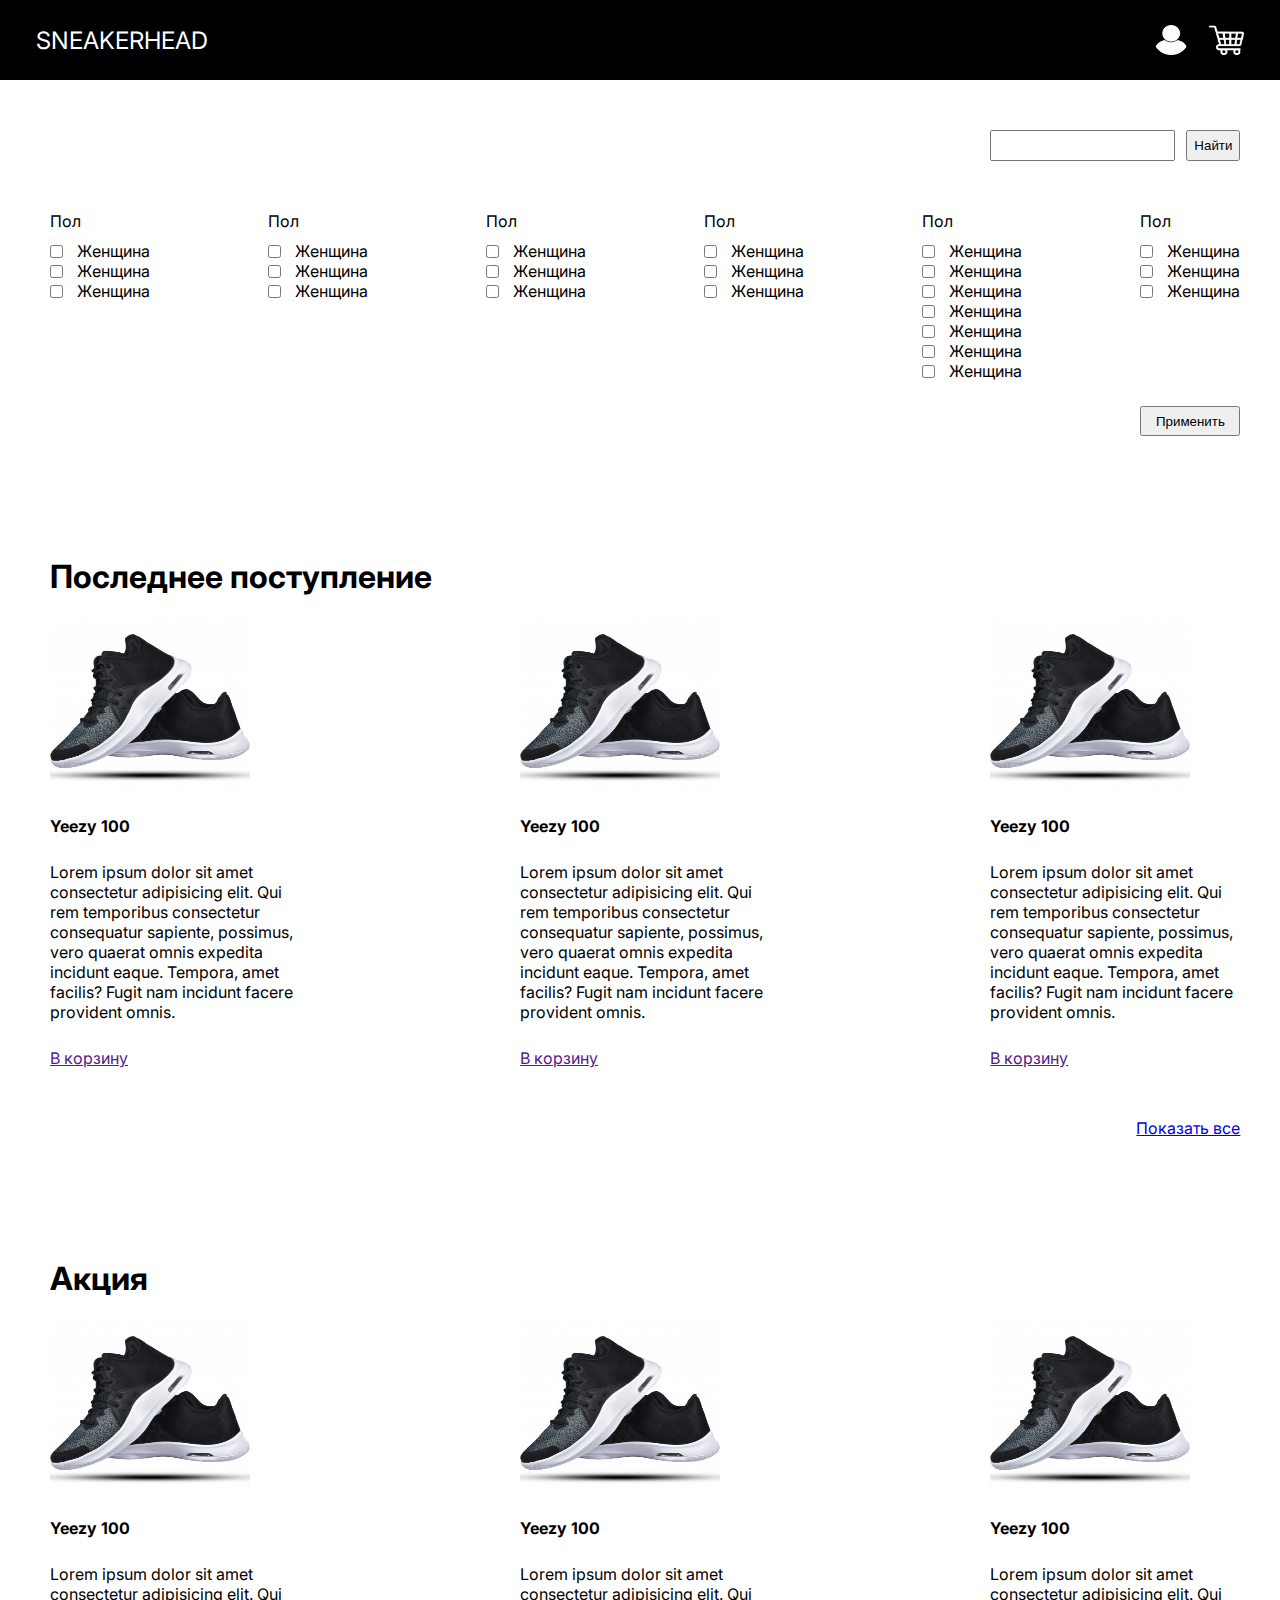
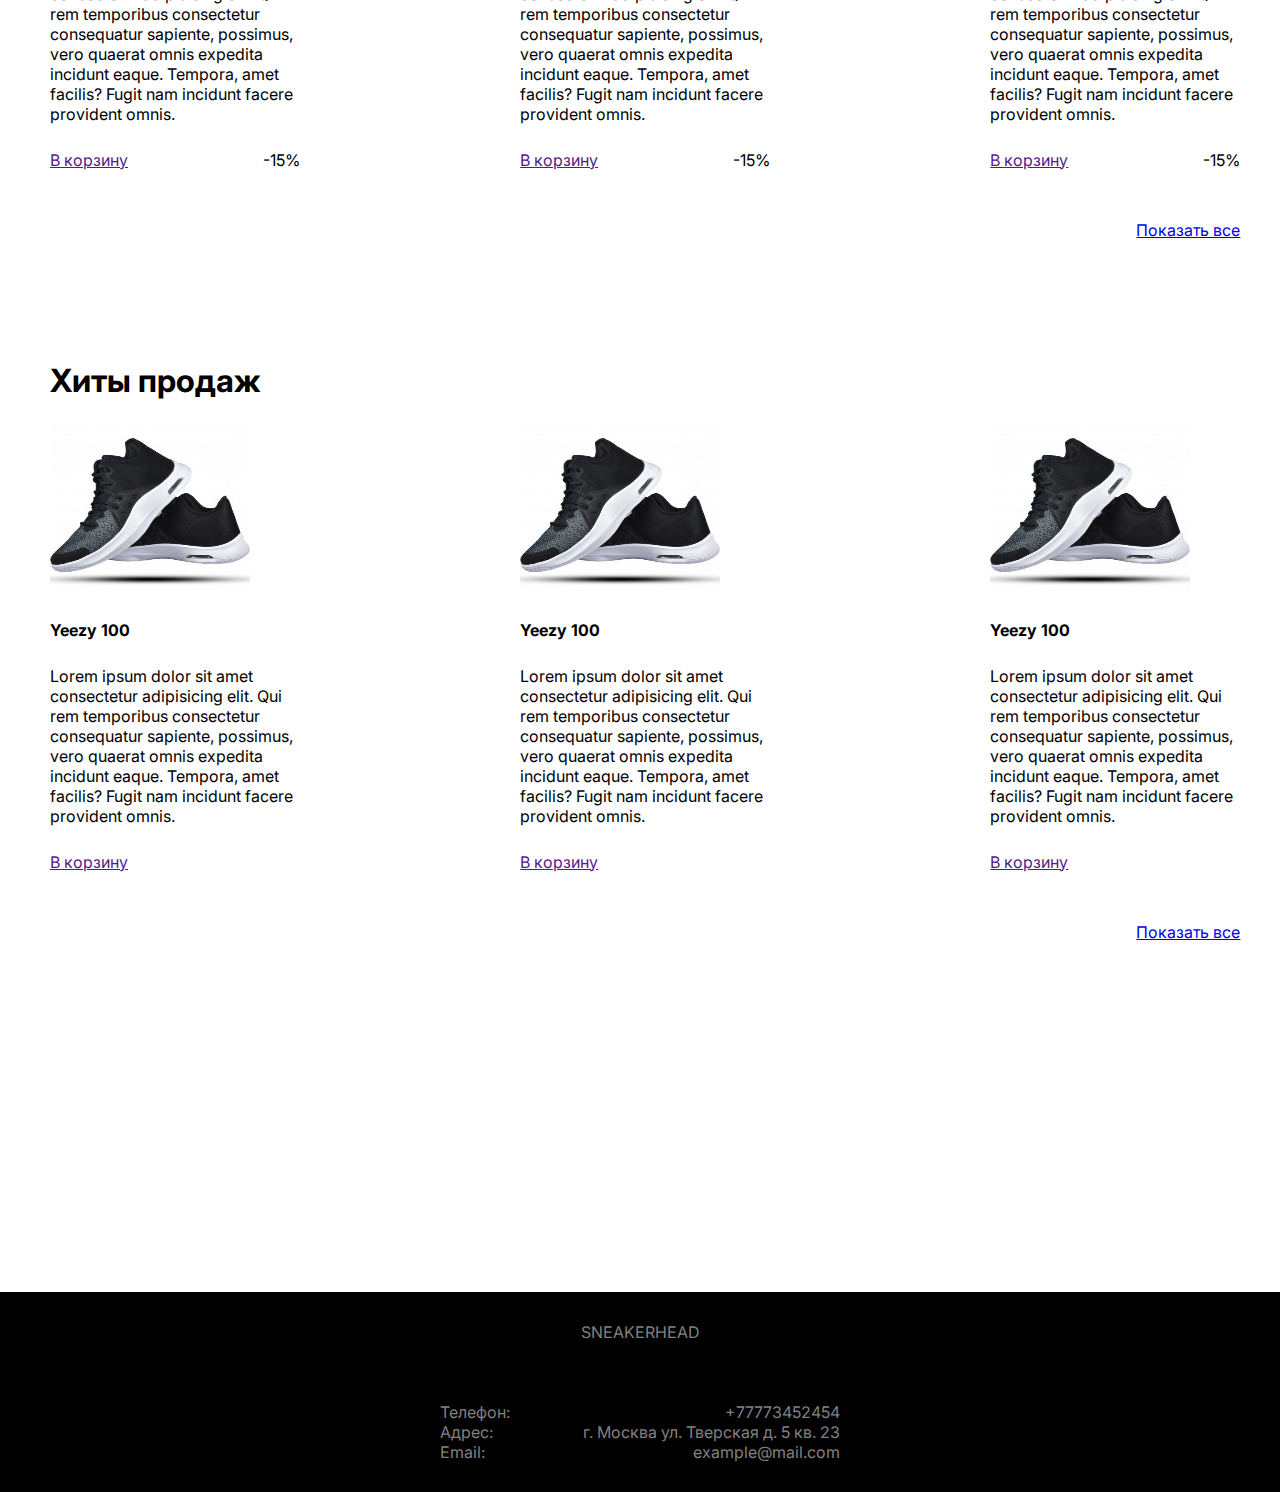
<file: index.html>
<!DOCTYPE html>
<html lang="en">
<head>
    <meta charset="UTF-8">
    <meta http-equiv="X-UA-Compatible" content="IE=edge">
    <meta name="viewport" content="width=device-width, initial-scale=1.0">
    <link rel="stylesheet" href="main.css">
    <link rel="stylesheet" href="css/header.css">
    <link rel="stylesheet" href="css/footer.css">
    <link rel="stylesheet" href="css/index.css">
    <link rel="preconnect" href="https://fonts.gstatic.com" />
		<link
			href="https://fonts.googleapis.com/css2?family=Inter:wght@300&display=swap"
			rel="stylesheet"
		/>
    <title>Document</title>
</head>
<body>
    <header>
        <nav>
            <span class="site-name-nav">sneakerhead</span>
            <div class="nav-separator"></div>
            <div class="left-nav-side-panel">
                <img src="img/user.jpg" alt="" class="left-nav-side-img">
                <img class="left-nav-side-img" src="img/cart.jpg" alt="">
            </div>
        </nav>
    </header>
    <main>
        <section class="search-name">
            <form action="get" class="search-name-form">
                <input class="search-name-input" type="text" name="" id="">
                <button class="search-name-btn">Найти</button>
            </form>
        </section>
        <section class="search-param">
            <form action="" class="search-param-form">
                <div class="search-param-groups">
                    <div class="search-param-group">
                        <span class="search-param-group-name">Пол</span>
                        <div class="search-param-group-params-list">
                            <div class="search-param-group-param">
                                <input type="checkbox" name="" id="" class="search-param-group-box">
                                <span class="search-param-group-text">Женщина</span>
                            </div>
                            <div class="search-param-group-param">
                                <input type="checkbox" name="" id="" class="search-param-group-box">
                                <span class="search-param-group-text">Женщина</span>
                            </div>
                            <div class="search-param-group-param">
                                <input type="checkbox" name="" id="" class="search-param-group-box">
                                <span class="search-param-group-text">Женщина</span>
                            </div>
                        </div>
                    </div>
                    <div class="search-param-group">
                        <span class="search-param-group-name">Пол</span>
                        <div class="search-param-group-params-list">
                            <div class="search-param-group-param">
                                <input type="checkbox" name="" id="" class="search-param-group-box">
                                <span class="search-param-group-text">Женщина</span>
                            </div>
                            <div class="search-param-group-param">
                                <input type="checkbox" name="" id="" class="search-param-group-box">
                                <span class="search-param-group-text">Женщина</span>
                            </div>
                            <div class="search-param-group-param">
                                <input type="checkbox" name="" id="" class="search-param-group-box">
                                <span class="search-param-group-text">Женщина</span>
                            </div>
                        </div>
                    </div>
                    <div class="search-param-group">
                        <span class="search-param-group-name">Пол</span>
                        <div class="search-param-group-params-list">
                            <div class="search-param-group-param">
                                <input type="checkbox" name="" id="" class="search-param-group-box">
                                <span class="search-param-group-text">Женщина</span>
                            </div>
                            <div class="search-param-group-param">
                                <input type="checkbox" name="" id="" class="search-param-group-box">
                                <span class="search-param-group-text">Женщина</span>
                            </div>
                            <div class="search-param-group-param">
                                <input type="checkbox" name="" id="" class="search-param-group-box">
                                <span class="search-param-group-text">Женщина</span>
                            </div>
                        </div>
                    </div>
                    <div class="search-param-group">
                        <span class="search-param-group-name">Пол</span>
                        <div class="search-param-group-params-list">
                            <div class="search-param-group-param">
                                <input type="checkbox" name="" id="" class="search-param-group-box">
                                <span class="search-param-group-text">Женщина</span>
                            </div>
                            <div class="search-param-group-param">
                                <input type="checkbox" name="" id="" class="search-param-group-box">
                                <span class="search-param-group-text">Женщина</span>
                            </div>
                            <div class="search-param-group-param">
                                <input type="checkbox" name="" id="" class="search-param-group-box">
                                <span class="search-param-group-text">Женщина</span>
                            </div>
                        </div>
                    </div>
                    <div class="search-param-group">
                        <span class="search-param-group-name">Пол</span>
                        <div class="search-param-group-params-list">
                            <div class="search-param-group-param">
                                <input type="checkbox" name="" id="" class="search-param-group-box">
                                <span class="search-param-group-text">Женщина</span>
                            </div>
                            <div class="search-param-group-param">
                                <input type="checkbox" name="" id="" class="search-param-group-box">
                                <span class="search-param-group-text">Женщина</span>
                            </div>
                            <div class="search-param-group-param">
                                <input type="checkbox" name="" id="" class="search-param-group-box">
                                <span class="search-param-group-text">Женщина</span>
                            </div>
                            <div class="search-param-group-param">
                                <input type="checkbox" name="" id="" class="search-param-group-box">
                                <span class="search-param-group-text">Женщина</span>
                            </div>
                            <div class="search-param-group-param">
                                <input type="checkbox" name="" id="" class="search-param-group-box">
                                <span class="search-param-group-text">Женщина</span>
                            </div>
                            <div class="search-param-group-param">
                                <input type="checkbox" name="" id="" class="search-param-group-box">
                                <span class="search-param-group-text">Женщина</span>
                            </div>
                            <div class="search-param-group-param">
                                <input type="checkbox" name="" id="" class="search-param-group-box">
                                <span class="search-param-group-text">Женщина</span>
                            </div>
                        </div>
                    </div>
                    <div class="search-param-group">
                        <span class="search-param-group-name">Пол</span>
                        <div class="search-param-group-params-list">
                            <div class="search-param-group-param">
                                <input type="checkbox" name="" id="" class="search-param-group-box">
                                <span class="search-param-group-text">Женщина</span>
                            </div>
                            <div class="search-param-group-param">
                                <input type="checkbox" name="" id="" class="search-param-group-box">
                                <span class="search-param-group-text">Женщина</span>
                            </div>
                            <div class="search-param-group-param">
                                <input type="checkbox" name="" id="" class="search-param-group-box">
                                <span class="search-param-group-text">Женщина</span>
                            </div>
                        </div>
                    </div>
                </div>
                <button class="search-param-btn">Применить</button>
            </form>
        </section>
        <section class="latest-crosses crosses-section">
            <h1>Последнее поступление</h1>
            <div class="crosses-list">
                <div class="cross-card">
                    <img src="img/index.jpg" alt="" class="cross-card-img"><span class="cross-card-name">Yeezy 100</span><span class="cross-card-descr">Lorem ipsum dolor sit amet consectetur adipisicing elit. Qui rem temporibus consectetur consequatur sapiente, possimus, vero quaerat omnis expedita incidunt eaque. Tempora, amet facilis? Fugit nam incidunt facere provident omnis.</span>
                    <div class="cross-card-actions"><a href="" class="cross-card-cart">В корзину</a></div>
                </div>
                <div class="cross-card">
                    <img src="img/index.jpg" alt="" class="cross-card-img"><span class="cross-card-name">Yeezy 100</span><span class="cross-card-descr">Lorem ipsum dolor sit amet consectetur adipisicing elit. Qui rem temporibus consectetur consequatur sapiente, possimus, vero quaerat omnis expedita incidunt eaque. Tempora, amet facilis? Fugit nam incidunt facere provident omnis.</span>
                    <div class="cross-card-actions"><a href="" class="cross-card-cart">В корзину</a></div>
                </div>
                <div class="cross-card">
                    <img src="img/index.jpg" alt="" class="cross-card-img"><span class="cross-card-name">Yeezy 100</span><span class="cross-card-descr">Lorem ipsum dolor sit amet consectetur adipisicing elit. Qui rem temporibus consectetur consequatur sapiente, possimus, vero quaerat omnis expedita incidunt eaque. Tempora, amet facilis? Fugit nam incidunt facere provident omnis.</span>
                    <div class="cross-card-actions"><a href="" class="cross-card-cart">В корзину</a></div>
                </div>
            </div>
            <a class="show-all-crosses-link" href="all-crosses.html">Показать все</a>
        </section>
        <section class="latest-crosses crosses-section">
            <h1>Акция</h1>
            <div class="crosses-list">
                <div class="cross-card">
                    <img src="img/index.jpg" alt="" class="cross-card-img"><span class="cross-card-name">Yeezy 100</span><span class="cross-card-descr">Lorem ipsum dolor sit amet consectetur adipisicing elit. Qui rem temporibus consectetur consequatur sapiente, possimus, vero quaerat omnis expedita incidunt eaque. Tempora, amet facilis? Fugit nam incidunt facere provident omnis.</span>
                    <div class="cross-card-actions"><a href="" class="cross-card-cart">В корзину</a><span class="discount-value">15</span></div>
                </div>
                <div class="cross-card">
                    <img src="img/index.jpg" alt="" class="cross-card-img"><span class="cross-card-name">Yeezy 100</span><span class="cross-card-descr">Lorem ipsum dolor sit amet consectetur adipisicing elit. Qui rem temporibus consectetur consequatur sapiente, possimus, vero quaerat omnis expedita incidunt eaque. Tempora, amet facilis? Fugit nam incidunt facere provident omnis.</span>
                    <div class="cross-card-actions"><a href="" class="cross-card-cart">В корзину</a><span class="discount-value">15</span></div>
                </div>
                <div class="cross-card">
                    <img src="img/index.jpg" alt="" class="cross-card-img"><span class="cross-card-name">Yeezy 100</span><span class="cross-card-descr">Lorem ipsum dolor sit amet consectetur adipisicing elit. Qui rem temporibus consectetur consequatur sapiente, possimus, vero quaerat omnis expedita incidunt eaque. Tempora, amet facilis? Fugit nam incidunt facere provident omnis.</span>
                    <div class="cross-card-actions"><a href="" class="cross-card-cart">В корзину</a><span class="discount-value">15</span></div>
                </div>
            </div>
            <a class="show-all-crosses-link" href="all-crosses.html">Показать все</a>
        </section>
        <section class="latest-crosses crosses-section">
            <h1>Хиты продаж</h1>
            <div class="crosses-list">
                <div class="cross-card">
                    <img src="img/index.jpg" alt="" class="cross-card-img"><span class="cross-card-name">Yeezy 100</span><span class="cross-card-descr">Lorem ipsum dolor sit amet consectetur adipisicing elit. Qui rem temporibus consectetur consequatur sapiente, possimus, vero quaerat omnis expedita incidunt eaque. Tempora, amet facilis? Fugit nam incidunt facere provident omnis.</span>
                    <div class="cross-card-actions"><a href="" class="cross-card-cart">В корзину</a></div>
                </div>
                <div class="cross-card">
                    <img src="img/index.jpg" alt="" class="cross-card-img"><span class="cross-card-name">Yeezy 100</span><span class="cross-card-descr">Lorem ipsum dolor sit amet consectetur adipisicing elit. Qui rem temporibus consectetur consequatur sapiente, possimus, vero quaerat omnis expedita incidunt eaque. Tempora, amet facilis? Fugit nam incidunt facere provident omnis.</span>
                    <div class="cross-card-actions"><a href="" class="cross-card-cart">В корзину</a></div>
                </div>
                <div class="cross-card">
                    <img src="img/index.jpg" alt="" class="cross-card-img"><span class="cross-card-name">Yeezy 100</span><span class="cross-card-descr">Lorem ipsum dolor sit amet consectetur adipisicing elit. Qui rem temporibus consectetur consequatur sapiente, possimus, vero quaerat omnis expedita incidunt eaque. Tempora, amet facilis? Fugit nam incidunt facere provident omnis.</span>
                    <div class="cross-card-actions"><a href="" class="cross-card-cart">В корзину</a></div>
                </div>
            </div>
            <a class="show-all-crosses-link" href="all-crosses.html">Показать все</a>
        </section>
    </main>
    <footer>
        <div class="footer-contacts">
            <span class="footer-site-name">sneakerhead</span>
            <div class="footer-contacts-list">
                <div class="footer-contact-item">
                    <div class="footer-contact-param">Телефон</div>
                    <div class="footer-contact-value">+77773452454</div>
                </div>
                <div class="footer-contact-item">
                    <div class="footer-contact-param">Адрес</div>
                    <div class="footer-contact-value">г. Москва ул. Тверская д. 5 кв. 23</div>
                </div>
                <div class="footer-contact-item">
                    <div class="footer-contact-param">Email</div>
                    <div class="footer-contact-value">example@mail.com</div>
                </div>
            </div>
        </div>
    </footer>
</body>
</html>
</body>
</html>
</file>
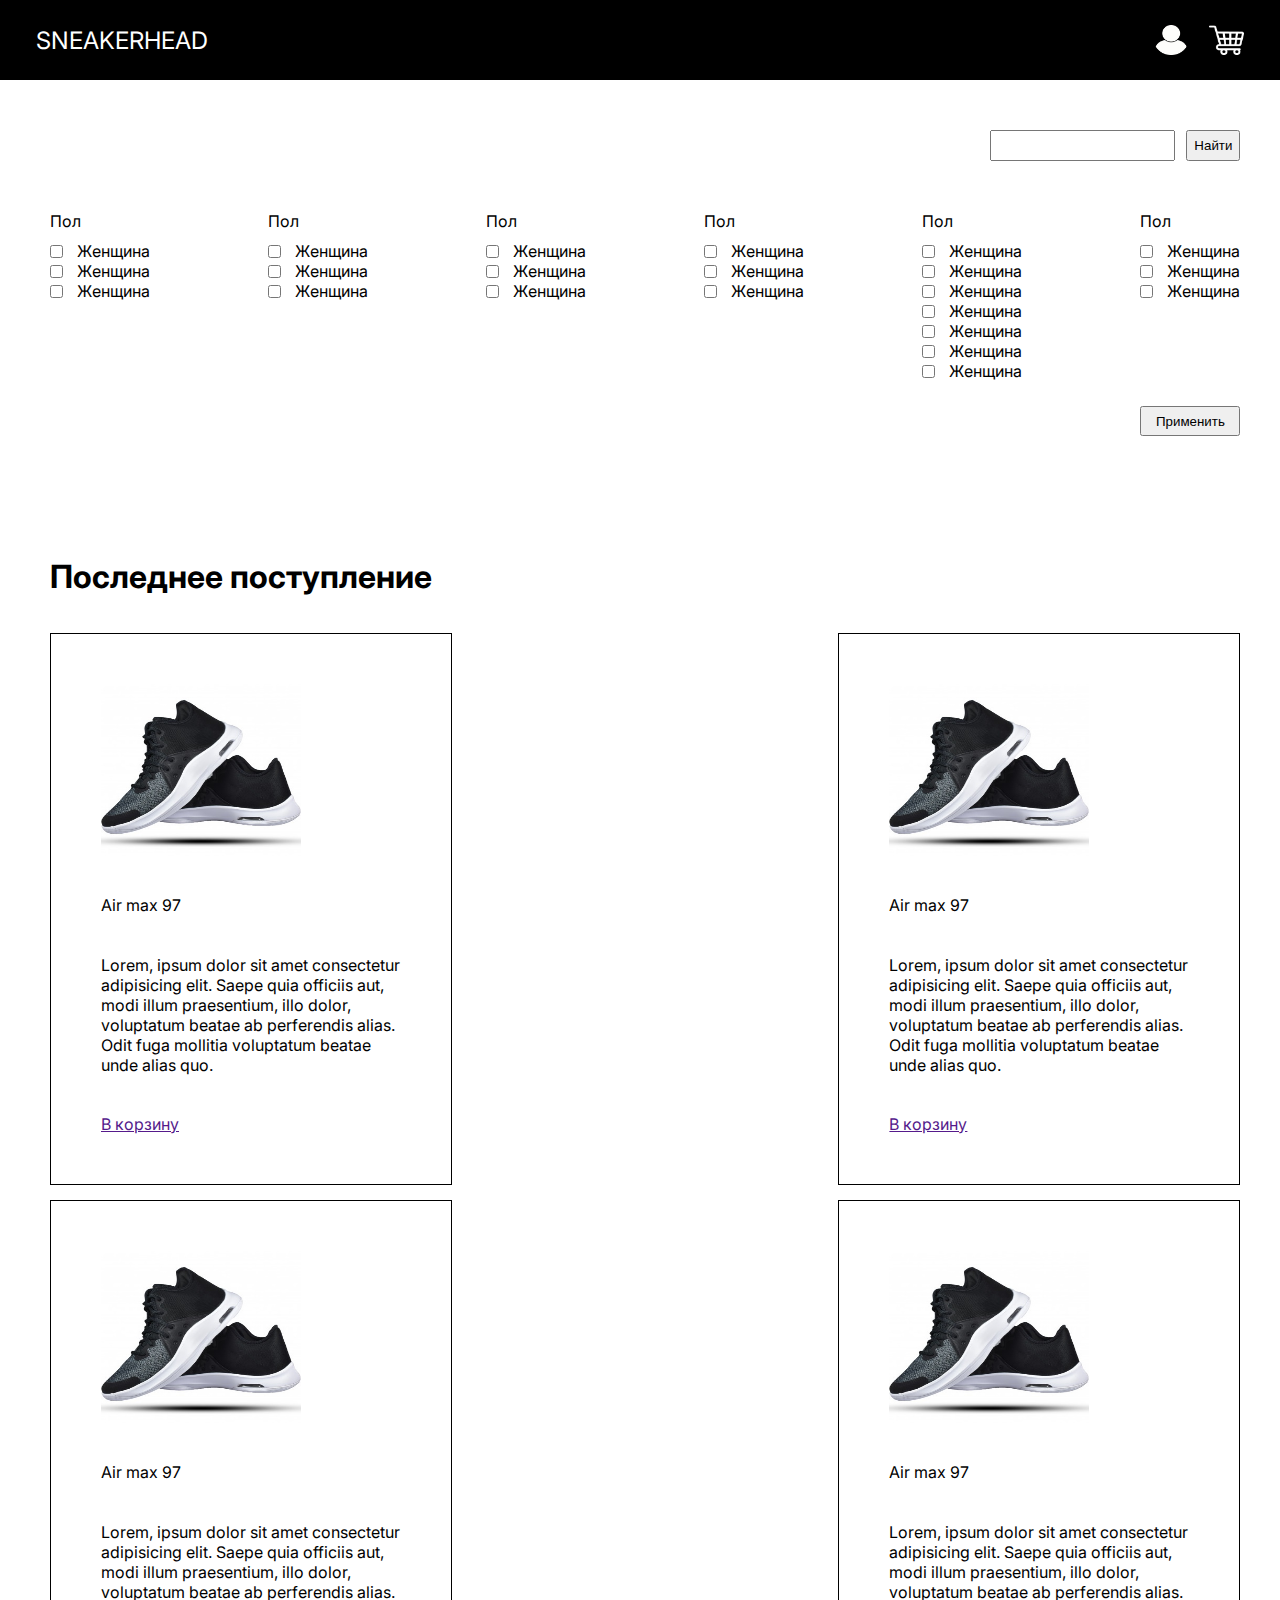
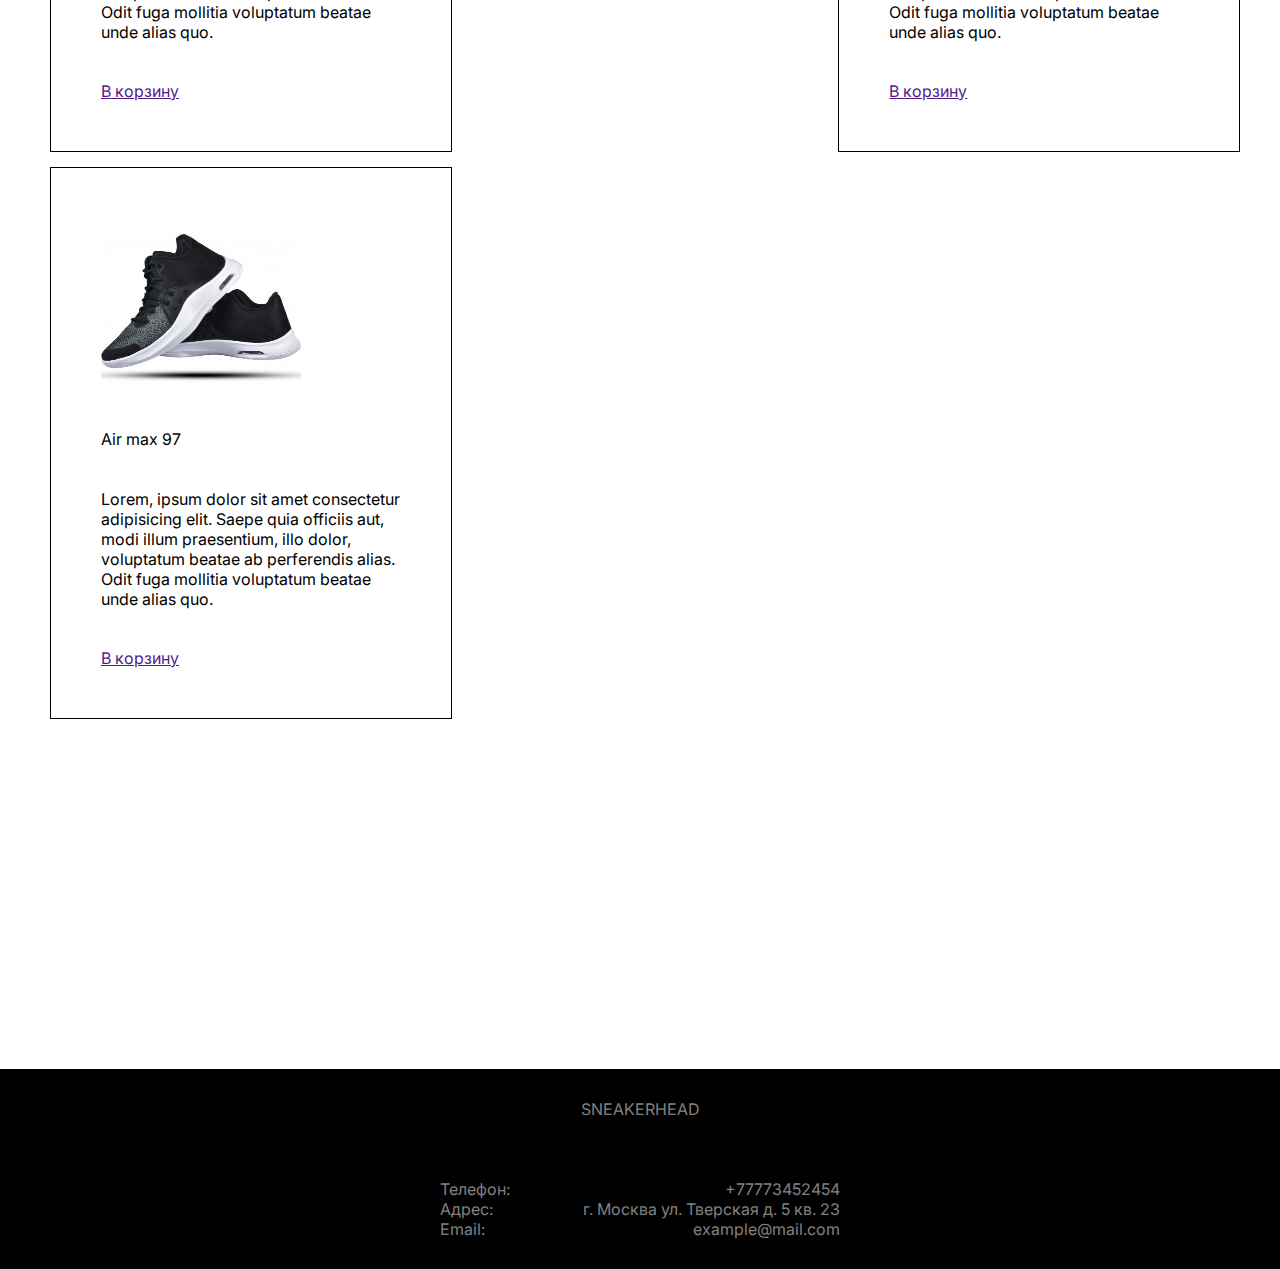
<file: all-crosses.html>
<!DOCTYPE html>
<html lang="en">
<head>
    <meta charset="UTF-8">
    <meta http-equiv="X-UA-Compatible" content="IE=edge">
    <meta name="viewport" content="width=device-width, initial-scale=1.0">
    <link rel="stylesheet" href="main.css">
    <link rel="stylesheet" href="css/header.css">
    <link rel="stylesheet" href="css/footer.css">
    <link rel="stylesheet" href="css/all-crosses.css">
    <link rel="preconnect" href="https://fonts.gstatic.com" />
		<link
			href="https://fonts.googleapis.com/css2?family=Inter:wght@300&display=swap"
			rel="stylesheet"
		/>
    <title>Document</title>
</head>
<body>
    <header>
        <nav>
            <span class="site-name-nav">
                sneakerhead
            </span>
            <div class="nav-separator"></div>
            <div class="left-nav-side-panel">
                <img src="img/user.jpg" alt="" class="left-nav-side-img">
                <img class="left-nav-side-img" src="img/cart.jpg" alt="">
            </div>
        </nav>
    </header>
    <main>
        <section class="search-name">
            <form action="get" class="search-name-form">
                <input class="search-name-input" type="text" name="" id="">
                <button class="search-name-btn">Найти</button>
            </form>
        </section>
        <section class="search-param">
            <form action="" class="search-param-form">
                <div class="search-param-groups">
                    <div class="search-param-group">
                        <span class="search-param-group-name">Пол</span>
                        <div class="search-param-group-params-list">
                            <div class="search-param-group-param">
                                <input type="checkbox" name="" id="" class="search-param-group-box">
                                <span class="search-param-group-text">Женщина</span>
                            </div>
                            <div class="search-param-group-param">
                                <input type="checkbox" name="" id="" class="search-param-group-box">
                                <span class="search-param-group-text">Женщина</span>
                            </div>
                            <div class="search-param-group-param">
                                <input type="checkbox" name="" id="" class="search-param-group-box">
                                <span class="search-param-group-text">Женщина</span>
                            </div>
                        </div>
                    </div>
                    <div class="search-param-group">
                        <span class="search-param-group-name">Пол</span>
                        <div class="search-param-group-params-list">
                            <div class="search-param-group-param">
                                <input type="checkbox" name="" id="" class="search-param-group-box">
                                <span class="search-param-group-text">Женщина</span>
                            </div>
                            <div class="search-param-group-param">
                                <input type="checkbox" name="" id="" class="search-param-group-box">
                                <span class="search-param-group-text">Женщина</span>
                            </div>
                            <div class="search-param-group-param">
                                <input type="checkbox" name="" id="" class="search-param-group-box">
                                <span class="search-param-group-text">Женщина</span>
                            </div>
                        </div>
                    </div>
                    <div class="search-param-group">
                        <span class="search-param-group-name">Пол</span>
                        <div class="search-param-group-params-list">
                            <div class="search-param-group-param">
                                <input type="checkbox" name="" id="" class="search-param-group-box">
                                <span class="search-param-group-text">Женщина</span>
                            </div>
                            <div class="search-param-group-param">
                                <input type="checkbox" name="" id="" class="search-param-group-box">
                                <span class="search-param-group-text">Женщина</span>
                            </div>
                            <div class="search-param-group-param">
                                <input type="checkbox" name="" id="" class="search-param-group-box">
                                <span class="search-param-group-text">Женщина</span>
                            </div>
                        </div>
                    </div>
                    <div class="search-param-group">
                        <span class="search-param-group-name">Пол</span>
                        <div class="search-param-group-params-list">
                            <div class="search-param-group-param">
                                <input type="checkbox" name="" id="" class="search-param-group-box">
                                <span class="search-param-group-text">Женщина</span>
                            </div>
                            <div class="search-param-group-param">
                                <input type="checkbox" name="" id="" class="search-param-group-box">
                                <span class="search-param-group-text">Женщина</span>
                            </div>
                            <div class="search-param-group-param">
                                <input type="checkbox" name="" id="" class="search-param-group-box">
                                <span class="search-param-group-text">Женщина</span>
                            </div>
                        </div>
                    </div>
                    <div class="search-param-group">
                        <span class="search-param-group-name">Пол</span>
                        <div class="search-param-group-params-list">
                            <div class="search-param-group-param">
                                <input type="checkbox" name="" id="" class="search-param-group-box">
                                <span class="search-param-group-text">Женщина</span>
                            </div>
                            <div class="search-param-group-param">
                                <input type="checkbox" name="" id="" class="search-param-group-box">
                                <span class="search-param-group-text">Женщина</span>
                            </div>
                            <div class="search-param-group-param">
                                <input type="checkbox" name="" id="" class="search-param-group-box">
                                <span class="search-param-group-text">Женщина</span>
                            </div>
                            <div class="search-param-group-param">
                                <input type="checkbox" name="" id="" class="search-param-group-box">
                                <span class="search-param-group-text">Женщина</span>
                            </div>
                            <div class="search-param-group-param">
                                <input type="checkbox" name="" id="" class="search-param-group-box">
                                <span class="search-param-group-text">Женщина</span>
                            </div>
                            <div class="search-param-group-param">
                                <input type="checkbox" name="" id="" class="search-param-group-box">
                                <span class="search-param-group-text">Женщина</span>
                            </div>
                            <div class="search-param-group-param">
                                <input type="checkbox" name="" id="" class="search-param-group-box">
                                <span class="search-param-group-text">Женщина</span>
                            </div>
                        </div>
                    </div>
                    <div class="search-param-group">
                        <span class="search-param-group-name">Пол</span>
                        <div class="search-param-group-params-list">
                            <div class="search-param-group-param">
                                <input type="checkbox" name="" id="" class="search-param-group-box">
                                <span class="search-param-group-text">Женщина</span>
                            </div>
                            <div class="search-param-group-param">
                                <input type="checkbox" name="" id="" class="search-param-group-box">
                                <span class="search-param-group-text">Женщина</span>
                            </div>
                            <div class="search-param-group-param">
                                <input type="checkbox" name="" id="" class="search-param-group-box">
                                <span class="search-param-group-text">Женщина</span>
                            </div>
                        </div>
                    </div>
                </div>
                <button class="search-param-btn">Применить</button>
            </form>
        </section>
        <section class="all-crosses">
            <h1 class="all-crosses-header">Последнее поступление</h1>
            <article class="all-crosses-list">
                <div class="all-crosses-card">
                    <img src="img/index.jpg" alt="" class="all-crosses-card-img"><span class="all-crosses-card-name">Air max 97</span><span class="all-crosses-card-descr">Lorem, ipsum dolor sit amet consectetur adipisicing elit. Saepe quia officiis aut, modi illum praesentium, illo dolor, voluptatum beatae ab perferendis alias. Odit fuga mollitia voluptatum beatae unde alias quo.</span>
                    <div class="all-crosses-card-actions">
                        <a href="" class="all-crosses-card-cart">В корзину</a>
                    </div>
                </div>
                <div class="all-crosses-card">
                    <img src="img/index.jpg" alt="" class="all-crosses-card-img"><span class="all-crosses-card-name">Air max 97</span><span class="all-crosses-card-descr">Lorem, ipsum dolor sit amet consectetur adipisicing elit. Saepe quia officiis aut, modi illum praesentium, illo dolor, voluptatum beatae ab perferendis alias. Odit fuga mollitia voluptatum beatae unde alias quo.</span>
                    <div class="all-crosses-card-actions">
                        <a href="" class="all-crosses-card-cart">В корзину</a>
                    </div>
                </div>
                <div class="all-crosses-card">
                    <img src="img/index.jpg" alt="" class="all-crosses-card-img"><span class="all-crosses-card-name">Air max 97</span><span class="all-crosses-card-descr">Lorem, ipsum dolor sit amet consectetur adipisicing elit. Saepe quia officiis aut, modi illum praesentium, illo dolor, voluptatum beatae ab perferendis alias. Odit fuga mollitia voluptatum beatae unde alias quo.</span>
                    <div class="all-crosses-card-actions">
                        <a href="" class="all-crosses-card-cart">В корзину</a>
                    </div>
                </div>
                <div class="all-crosses-card">
                    <img src="img/index.jpg" alt="" class="all-crosses-card-img"><span class="all-crosses-card-name">Air max 97</span><span class="all-crosses-card-descr">Lorem, ipsum dolor sit amet consectetur adipisicing elit. Saepe quia officiis aut, modi illum praesentium, illo dolor, voluptatum beatae ab perferendis alias. Odit fuga mollitia voluptatum beatae unde alias quo.</span>
                    <div class="all-crosses-card-actions">
                        <a href="" class="all-crosses-card-cart">В корзину</a>
                    </div>
                </div>
                <div class="all-crosses-card">
                    <img src="img/index.jpg" alt="" class="all-crosses-card-img"><span class="all-crosses-card-name">Air max 97</span><span class="all-crosses-card-descr">Lorem, ipsum dolor sit amet consectetur adipisicing elit. Saepe quia officiis aut, modi illum praesentium, illo dolor, voluptatum beatae ab perferendis alias. Odit fuga mollitia voluptatum beatae unde alias quo.</span>
                    <div class="all-crosses-card-actions">
                        <a href="" class="all-crosses-card-cart">В корзину</a>
                    </div>
                </div>
            </article>
        </section>
        <footer>
            <div class="footer-contacts">
                <span class="footer-site-name">sneakerhead</span>
                <div class="footer-contacts-list">
                    <div class="footer-contact-item">
                        <div class="footer-contact-param">Телефон</div>
                        <div class="footer-contact-value">+77773452454</div>
                    </div>
                    <div class="footer-contact-item">
                        <div class="footer-contact-param">Адрес</div>
                        <div class="footer-contact-value">г. Москва ул. Тверская д. 5 кв. 23</div>
                    </div>
                    <div class="footer-contact-item">
                        <div class="footer-contact-param">Email</div>
                        <div class="footer-contact-value">example@mail.com</div>
                    </div>
                </div>
            </div>
        </footer>
</body>
</html>
</file>
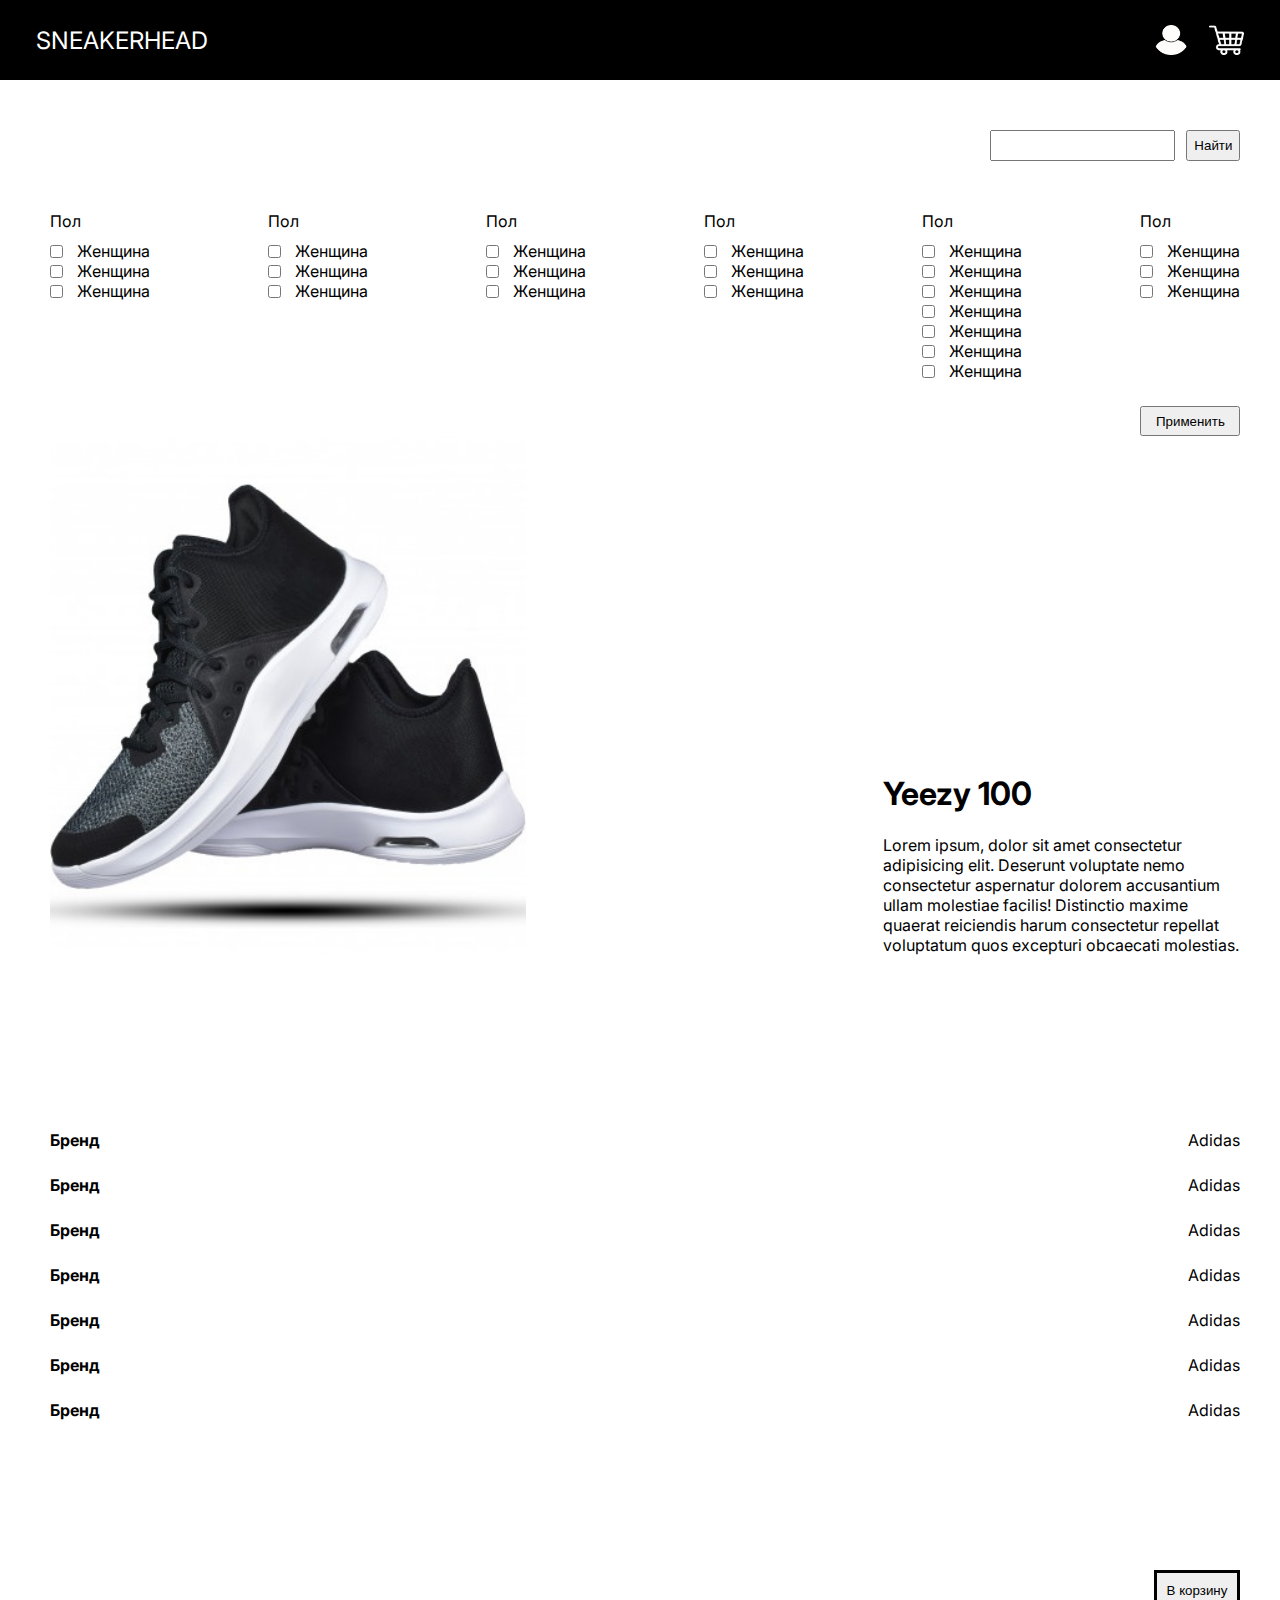
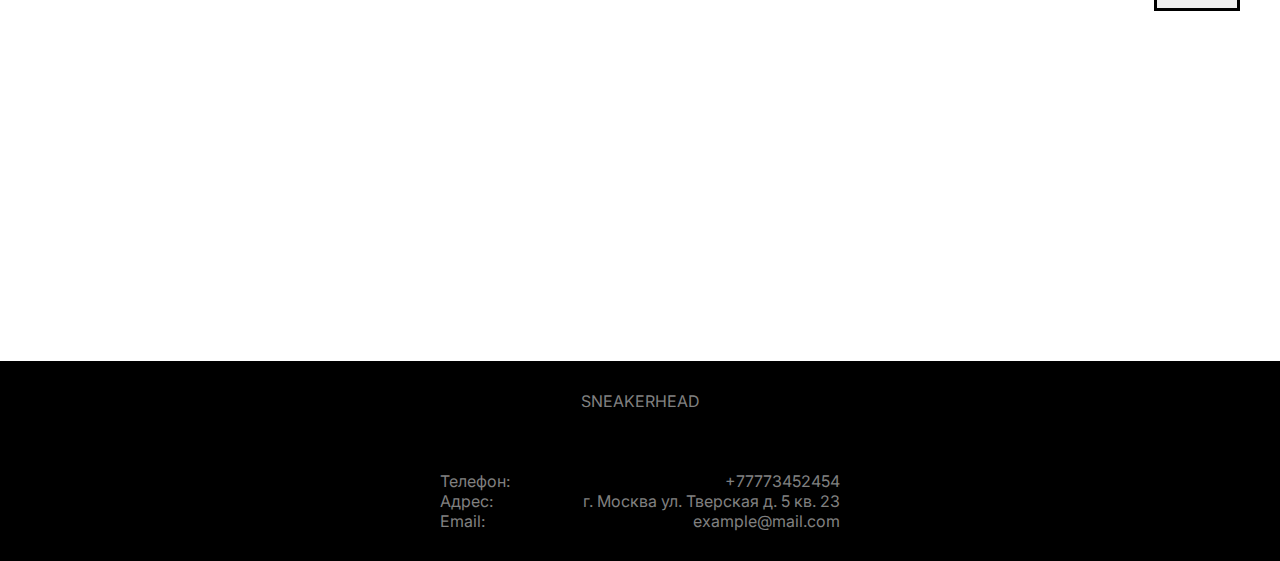
<file: detail.html>
<!DOCTYPE html>
<html lang="en">
<head>
    <meta charset="UTF-8">
    <meta http-equiv="X-UA-Compatible" content="IE=edge">
    <meta name="viewport" content="width=device-width, initial-scale=1.0">
    <link rel="stylesheet" href="main.css">
    <link rel="stylesheet" href="css/header.css">
    <link rel="stylesheet" href="css/footer.css">
    <link rel="stylesheet" href="css/detail.css">
    <link rel="preconnect" href="https://fonts.gstatic.com" />
		<link
			href="https://fonts.googleapis.com/css2?family=Inter:wght@300&display=swap"
			rel="stylesheet"
		/>
    <title>Document</title>
</head>
<body>
    <header>
        <nav>
            <span class="site-name-nav">sneakerhead</span>
            <div class="nav-separator"></div>
            <div class="left-nav-side-panel">
                <img src="img/user.jpg" alt="" class="left-nav-side-img">
                <img class="left-nav-side-img" src="img/cart.jpg" alt="">
            </div>
        </nav>
    </header>
    <main>
        <section class="search-name">
            <form action="get" class="search-name-form">
                <input class="search-name-input" type="text" name="" id="">
                <button class="search-name-btn">Найти</button>
            </form>
        </section>
        <section class="search-param">
            <form action="" class="search-param-form">
                <div class="search-param-groups">
                    <div class="search-param-group">
                        <span class="search-param-group-name">Пол</span>
                        <div class="search-param-group-params-list">
                            <div class="search-param-group-param">
                                <input type="checkbox" name="" id="" class="search-param-group-box">
                                <span class="search-param-group-text">Женщина</span>
                            </div>
                            <div class="search-param-group-param">
                                <input type="checkbox" name="" id="" class="search-param-group-box">
                                <span class="search-param-group-text">Женщина</span>
                            </div>
                            <div class="search-param-group-param">
                                <input type="checkbox" name="" id="" class="search-param-group-box">
                                <span class="search-param-group-text">Женщина</span>
                            </div>
                        </div>
                    </div>
                    <div class="search-param-group">
                        <span class="search-param-group-name">Пол</span>
                        <div class="search-param-group-params-list">
                            <div class="search-param-group-param">
                                <input type="checkbox" name="" id="" class="search-param-group-box">
                                <span class="search-param-group-text">Женщина</span>
                            </div>
                            <div class="search-param-group-param">
                                <input type="checkbox" name="" id="" class="search-param-group-box">
                                <span class="search-param-group-text">Женщина</span>
                            </div>
                            <div class="search-param-group-param">
                                <input type="checkbox" name="" id="" class="search-param-group-box">
                                <span class="search-param-group-text">Женщина</span>
                            </div>
                        </div>
                    </div>
                    <div class="search-param-group">
                        <span class="search-param-group-name">Пол</span>
                        <div class="search-param-group-params-list">
                            <div class="search-param-group-param">
                                <input type="checkbox" name="" id="" class="search-param-group-box">
                                <span class="search-param-group-text">Женщина</span>
                            </div>
                            <div class="search-param-group-param">
                                <input type="checkbox" name="" id="" class="search-param-group-box">
                                <span class="search-param-group-text">Женщина</span>
                            </div>
                            <div class="search-param-group-param">
                                <input type="checkbox" name="" id="" class="search-param-group-box">
                                <span class="search-param-group-text">Женщина</span>
                            </div>
                        </div>
                    </div>
                    <div class="search-param-group">
                        <span class="search-param-group-name">Пол</span>
                        <div class="search-param-group-params-list">
                            <div class="search-param-group-param">
                                <input type="checkbox" name="" id="" class="search-param-group-box">
                                <span class="search-param-group-text">Женщина</span>
                            </div>
                            <div class="search-param-group-param">
                                <input type="checkbox" name="" id="" class="search-param-group-box">
                                <span class="search-param-group-text">Женщина</span>
                            </div>
                            <div class="search-param-group-param">
                                <input type="checkbox" name="" id="" class="search-param-group-box">
                                <span class="search-param-group-text">Женщина</span>
                            </div>
                        </div>
                    </div>
                    <div class="search-param-group">
                        <span class="search-param-group-name">Пол</span>
                        <div class="search-param-group-params-list">
                            <div class="search-param-group-param">
                                <input type="checkbox" name="" id="" class="search-param-group-box">
                                <span class="search-param-group-text">Женщина</span>
                            </div>
                            <div class="search-param-group-param">
                                <input type="checkbox" name="" id="" class="search-param-group-box">
                                <span class="search-param-group-text">Женщина</span>
                            </div>
                            <div class="search-param-group-param">
                                <input type="checkbox" name="" id="" class="search-param-group-box">
                                <span class="search-param-group-text">Женщина</span>
                            </div>
                            <div class="search-param-group-param">
                                <input type="checkbox" name="" id="" class="search-param-group-box">
                                <span class="search-param-group-text">Женщина</span>
                            </div>
                            <div class="search-param-group-param">
                                <input type="checkbox" name="" id="" class="search-param-group-box">
                                <span class="search-param-group-text">Женщина</span>
                            </div>
                            <div class="search-param-group-param">
                                <input type="checkbox" name="" id="" class="search-param-group-box">
                                <span class="search-param-group-text">Женщина</span>
                            </div>
                            <div class="search-param-group-param">
                                <input type="checkbox" name="" id="" class="search-param-group-box">
                                <span class="search-param-group-text">Женщина</span>
                            </div>
                        </div>
                    </div>
                    <div class="search-param-group">
                        <span class="search-param-group-name">Пол</span>
                        <div class="search-param-group-params-list">
                            <div class="search-param-group-param">
                                <input type="checkbox" name="" id="" class="search-param-group-box">
                                <span class="search-param-group-text">Женщина</span>
                            </div>
                            <div class="search-param-group-param">
                                <input type="checkbox" name="" id="" class="search-param-group-box">
                                <span class="search-param-group-text">Женщина</span>
                            </div>
                            <div class="search-param-group-param">
                                <input type="checkbox" name="" id="" class="search-param-group-box">
                                <span class="search-param-group-text">Женщина</span>
                            </div>
                        </div>
                    </div>
                </div>
                <button class="search-param-btn">Применить</button>
            </form>
        </section>
        <section class="cross-detail">
            <article class="cross-detail-main-info">
                <img src="img/index.jpg" alt="" class="cross-detail-img">
                <div class="cross-detail-main-info-text">
                    <h1 class="cross-detail-name">Yeezy 100</h1>
                    <span class="cross-detail-descr">Lorem ipsum, dolor sit amet consectetur adipisicing elit. Deserunt voluptate nemo consectetur aspernatur dolorem accusantium ullam molestiae facilis! Distinctio maxime quaerat reiciendis harum consectetur repellat voluptatum quos excepturi obcaecati molestias.</span>
                </div>
            </article>
            <aricle class="cross-detail-params">
                <div class="cross-detail-param"><span class="cross-detail-name">Бренд</span><span class="cross-detail-value">Adidas</span></div>
                <div class="cross-detail-param"><span class="cross-detail-name">Бренд</span><span class="cross-detail-value">Adidas</span></div>
                <div class="cross-detail-param"><span class="cross-detail-name">Бренд</span><span class="cross-detail-value">Adidas</span></div>
                <div class="cross-detail-param"><span class="cross-detail-name">Бренд</span><span class="cross-detail-value">Adidas</span></div>
                <div class="cross-detail-param"><span class="cross-detail-name">Бренд</span><span class="cross-detail-value">Adidas</span></div>
                <div class="cross-detail-param"><span class="cross-detail-name">Бренд</span><span class="cross-detail-value">Adidas</span></div>
                <div class="cross-detail-param"><span class="cross-detail-name">Бренд</span><span class="cross-detail-value">Adidas</span></div>
            </aricle>
            <form class="add-to-cart-form" action="" method="get">
                <button class="add-to-cart-btn">В корзину</button>
            </form>
        </section>
    </main>
    <footer>
        <div class="footer-contacts">
            <span class="footer-site-name">sneakerhead</span>
            <div class="footer-contacts-list">
                <div class="footer-contact-item">
                    <div class="footer-contact-param">Телефон</div>
                    <div class="footer-contact-value">+77773452454</div>
                </div>
                <div class="footer-contact-item">
                    <div class="footer-contact-param">Адрес</div>
                    <div class="footer-contact-value">г. Москва ул. Тверская д. 5 кв. 23</div>
                </div>
                <div class="footer-contact-item">
                    <div class="footer-contact-param">Email</div>
                    <div class="footer-contact-value">example@mail.com</div>
                </div>
            </div>
        </div>
    </footer>
</body>
</html>
</body>
</html>
</file>
<file: main.css>
body{
    font-family: Inter;
    padding: 0;
    margin: 0;
}

button{
    cursor: pointer;
}

section{
    width: 93%;
    margin-left: 50px;
}

main{
    display: flex;
    flex-direction: column;
    margin-top: 50px;
}

.search-name{
    display: flex;
    flex-direction: row;
    justify-content: flex-end;
}

.search-name-form{
    display: flex;
    flex-direction: row;
    justify-content: space-between;
    width: 250px;
}

.search-name-input{
    height: 25px;
}

.search-param{
    margin-top: 50px;
}

.search-param-form{
    display: flex;
    flex-direction: column;
    justify-content: space-between;
    align-items: flex-end;
    width: 100%;
}

.search-param-group{
    width: 100px;
}

.search-param-groups
{
    display: flex;
    flex-direction: row;
    justify-content: space-between;
    width: 100%;
}

.search-param-btn{
    margin-top: 25px;
    height: 30px;
    width: 100px
}

.search-param-group-box{
    margin: 0;
}

.search-param-group-params-list{
    margin-top: 10px;
}

.search-param-group-param{
    display: flex;
    flex-direction: row;
    justify-content: space-between;
    align-items: center;
    width: 100%;
}
</file>
<file: css/header.css>
nav{
    display: flex;
    flex-direction: row;
    justify-content: space-around;
    align-items: center;
    width: 100%;
    height: 80px;
    color: white;
    background: black;
}

.site-name-nav{
    font-size: 24px;
    text-transform: uppercase;
}

.nav-separator{
    width: 800px;
}

.left-nav-side-panel{
    display: flex;
    flex-direction: row;
    justify-content: space-between;
    width: 90px;
}

.left-nav-side-img{
    width: 35px;
    height: 30px;
}
</file>
<file: css/footer.css>
footer{
    display: flex;
    flex-direction: row;
    justify-content: center;
    align-items: center;
    background: black;
    width: 100%;
    height: 200px;
    margin-top: 350px;
}

.footer-contacts{
    display: flex;
    flex-direction: column;
    justify-content: space-around;
    align-items: center;
    height: 200px;
    width: 400px;
    color: gray;
}

.footer-site-name{
    text-transform: uppercase;
}

.footer-contact-param::after{
    content: ":";
}

.footer-contacts-list{
    display: flex;
    flex-direction: column;
    justify-content: space-between;
    width: 100%;
}

.footer-contact-item{
    display: flex;
    flex-direction: row;
    justify-content: space-between;
}
</file>
<file: css/index.css>
.crosses-section{
    margin-top: 100px;
}

.latest-crosses{
    display: flex;
    flex-direction: column;
    justify-content: space-between;
    align-items: flex-start;
}

.crosses-list{
    display: flex;
    flex-direction: row;
    justify-content: space-between;
    align-items: center;
    flex-wrap: wrap;
    width: 100%;
}

.cross-card{
    display: flex;
    flex-direction: column;
    justify-content: space-between;
    align-items: flex-start;
    height: 450px;
    width: 250px;
}

.cross-card-img{
    width: 200px;
    height: 172px;
}

.cross-card-name{
    font-weight: bold;
}

.cross-card-actions{
    display: flex;
    flex-direction: row;
    justify-content: space-between;
    width: 100%;
}

.discount-value::before{
    content: "-";
}

.discount-value::after{
    content: "%";
}

.show-all-crosses-link{
    align-self: flex-end;
    margin-top: 50px;
}
</file>
<file: css/all-crosses.css>
.all-crosses{
    display: flex;
    flex-direction: column;
    justify-self: space-between;
    align-items: flex-start;
    margin-top: 100px;
}

.all-crosses-list{
    display: flex;
    flex-direction: row;
    justify-content: space-between;
    align-items: center;
    flex-wrap: wrap;
}

.all-crosses-card{
    display: flex;
    flex-direction: column;
    justify-content: space-between;
    align-items: flex-start;
    height: 450px;
    width: 300px;
    padding: 50px;
    margin-top: 15px;
    border: 1px solid black;
}

.all-crosses-card-img{
    width: 200px;
    height: 172px;
}
</file>
<file: css/detail.css>
.cross-detail{
    display: flex;
    flex-direction: column;
    justify-content: space-between;
}

.cross-detail-main-info{
    display: flex;
    flex-direction: row;
    justify-content: space-between;
    width: 100%;
}

.cross-detail-img{
    width: 40%;
    height: 100%;
}

.cross-detail-main-info-text{
    width: 30%;
    display: flex;
    flex-direction: column;
    justify-content: space-between;
    align-self: flex-end;
}

.cross-detail-params{
    display: flex;
    flex-direction: column;
    justify-content: space-between;
    margin-top: 150px;
}

.cross-detail-param{
    display: flex;
    flex-direction: row;
    justify-content: space-between;
    align-items: center;
    margin-top: 25px;
}

.cross-detail-name{
    font-weight: bold;
}

.add-to-cart-form{
    display: flex;
    flex-direction: row;
    justify-content: flex-end;
    margin-top: 150px;
}

.add-to-cart-btn{
    border: 3px solid black;
    padding: 10px;
}
</file>
